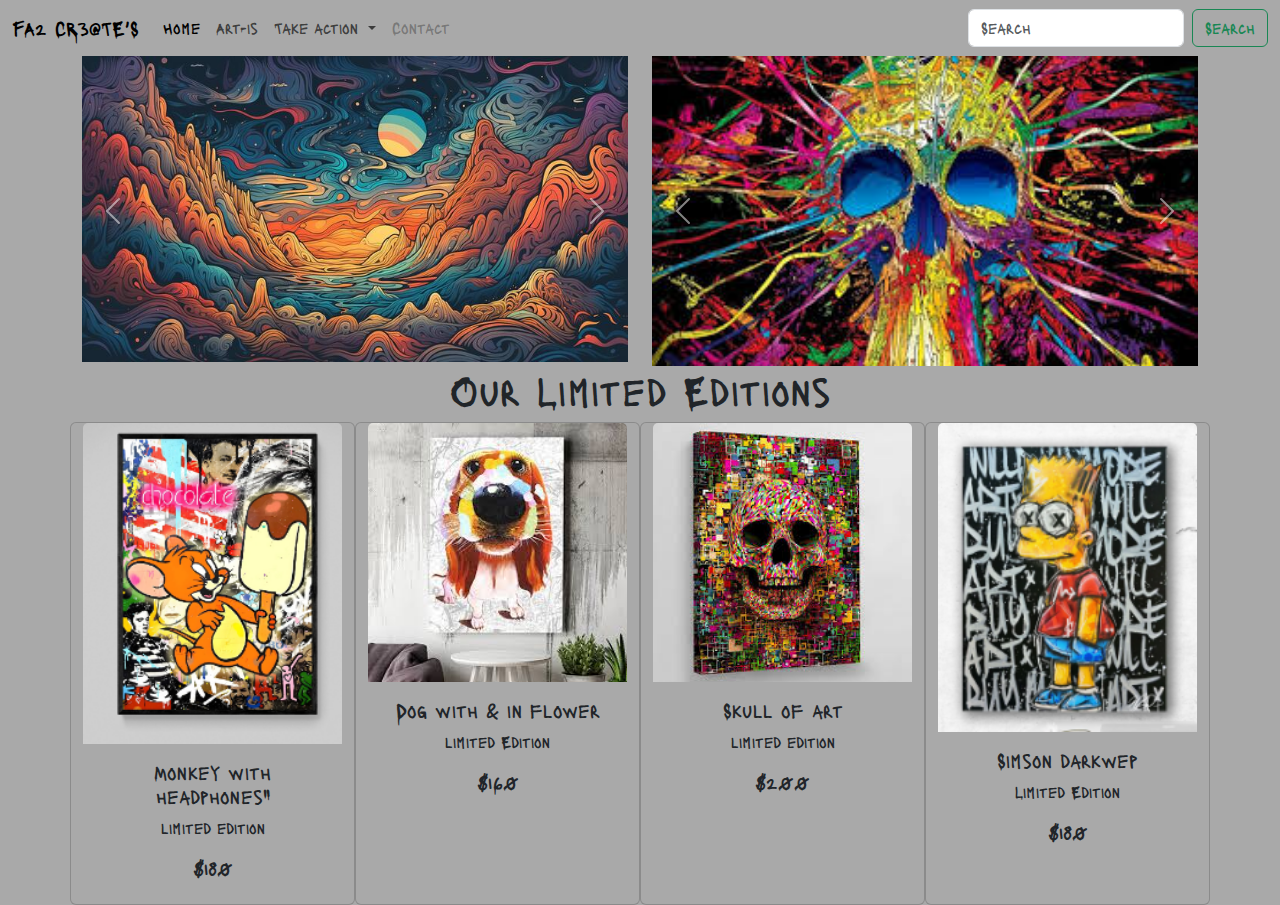
<file: index.html>
<!DOCTYPE html>
<html>
<head>
    <title>Your Page</title>
    <!-- Link style.css -->
    <link rel="stylesheet" href="style.css">
    <!-- Link Bootstrap CSS -->
    <link href="https://cdn.jsdelivr.net/npm/bootstrap@5.3.3/dist/css/bootstrap.min.css" rel="stylesheet" integrity="sha384-QWTKZyjpPEjISv5WaRU9OFeRpok6YctnYmDr5pNlyT2bRjXh0JMhjY6hW+ALEwIH" crossorigin="anonymous">
   
    <link rel="preconnect" href="https://fonts.googleapis.com">
    <link rel="preconnect" href="https://fonts.gstatic.com" crossorigin>
    <link href="https://fonts.googleapis.com/css2?family=Lacquer&family=Playwrite+AU+SA&display=swap" rel="stylesheet">
  </head>
<body>
    <nav class="navbar navbar-expand-lg "  style="background-color:darkgrey;">
        <div class="container-fluid">
          <a class="navbar-brand" href="#">FA2 CR3@TE'S</a>
          <button class="navbar-toggler" type="button" data-bs-toggle="collapse" data-bs-target="#navbarSupportedContent" aria-controls="navbarSupportedContent" aria-expanded="false" aria-label="Toggle navigation">
            <span class="navbar-toggler-icon"></span>
          </button>
          <div class="collapse navbar-collapse" id="navbarSupportedContent">
            <ul class="navbar-nav me-auto mb-2 mb-lg-0">
              <li class="nav-item">
                <a class="nav-link active" aria-current="page" href="index.html">Home</a>
              </li>
              <li class="nav-item">
                <a class="nav-link" href="art.html">Art-is</a>
              </li>
              <li class="nav-item dropdown">
                <a class="nav-link dropdown-toggle" href="#" role="button" data-bs-toggle="dropdown" aria-expanded="false">
                  Take action
                </a>
                <ul class="dropdown-menu">
                  <li><a class="dropdown-item" href="#">Book & Buy</a></li>
                  <li><a class="dropdown-item" href="#">Add Art </a></li>
                  <li><hr class="dropdown-divider"></li>
                  <li><a class="dropdown-item" href="#">Join Club
                  </a></li>
                </ul>
              </li>
              <li class="nav-item">
                <a class="nav-link disabled" aria-disabled="true">Contact</a>
              </li>
            </ul>
            <form class="d-flex" role="search">
              <input class="form-control me-2" type="search" placeholder="Search" aria-label="Search">
              <button class="btn btn-outline-success" type="submit">Search</button>
            </form>
          </div>
      </div>
   </nav>



   <div class ="container"> 
    <div class ="row">
    <div id="carouselExample" class="carousel slide col-sm-6 col-md-6 col-lg-6">
      <div class="carousel-inner">
        <div class="carousel-item active col-sm-6 col-md-6 col-lg-6">
          <img src="Art Home/art2.jpg" class="d-block w-100">
        </div>
        <div class="carousel-item col-sm-6 col-md-6 col-lg-6">
          <img src="Art Home/the.jpeg" class="d-block w-100">
        </div>
        <div class="carousel-item col-sm-6 col-md-6 col-lg-6">
          <img src="Art Home/art3.jpg" class="d-block w-100">
        </div>
      </div>
      <button class="carousel-control-prev" type="button" data-bs-target="#carouselExample" data-bs-slide="prev">
        <span class="carousel-control-prev-icon" aria-hidden="true"></span>
        <span class="visually-hidden">Previous</span>
      </button>
      <button class="carousel-control-next" type="button" data-bs-target="#carouselExample" data-bs-slide="next">
        <span class="carousel-control-next-icon" aria-hidden="true"></span>
        <span class="visually-hidden">Next</span>
      </button>
    </div>
    <div id="carouselExample2" class="carousel slide col-sm-6 col-md-6 col-lg-6">
      <div class="carousel-inner">
        <div class="carousel-item active">
          <img src="Art Home/sku7.jpeg" class="d-block w-100">
        </div>
        <div class="carousel-item col-sm-6 col-md-6 col-lg-6">
          <img src="Art Home/ang7.jpeg" class="d-block w-100">
        </div>
        <div class="carousel-item col-sm-6 col-md-6 col-lg-6">
          <img src="Art Home/art1.jpg" class="d-block w-100">
        </div>
      </div>
      <button class="carousel-control-prev" type="button" data-bs-target="#carouselExample2" data-bs-slide="prev">
        <span class="carousel-control-prev-icon" aria-hidden="true"></span>
        <span class="visually-hidden">Previous</span>
      </button>
      <button class="carousel-control-next" type="button" data-bs-target="#carouselExample2" data-bs-slide="next">
        <span class="carousel-control-next-icon" aria-hidden="true"></span>
        <span class="visually-hidden">Next</span>
      </button>
    </div>
    </div>
    </div>


    <h1 class="Cc"> Our Limited Editions </h1>
    
      <div class="container">
        <div class = "row"> 
        
        <div class="card col-sm-12 col-md-6 col-lg-3 grey" id="color">
          <img src="Art Home/img1.png" id="co" class="card-img-top" alt="Nike sneaker">
          <div class="card-body">
            <h5 class="card-title">Monkey with headphones"</h5>
            <p class="card-text">limited edition</p>
            <h5 class="card-title">$180</h5>
          </div>
        </div>
        <div class="card col-sm-12 col-md-6 col-lg-3" id="tcolor">
          <img src="Art Home/img5.jpeg" class="card-img-top" alt="Nike sneaker">
          <div class="card-body">
            <h5 class="card-title">Dog with & in flower</h5>
            <p class="card-text">limited Edition</p>
            <h5 class="card-title">$160</h5>
          </div>
        </div>
        <div class="card col-sm-12 col-md-6 col-lg-3" id="thcolor">
          <img src="Art Home/img6.jpeg" class="card-img-top" alt="Nike sneaker">
          <div class="card-body">
            <h5 class="card-title">Skull of art</h5>
            <p class="card-text">limited edition</p>
            <h5 class="card-title">$200</h5>
          </div>
        </div>
        <div class="card col-sm-12 col-md-6 col-lg-3" id="thecolor">
          <img src="Art Home/img7.png" class="card-img-top" alt="Nike sneaker">
          <div class="card-body">
            <h5 class="card-title">Simson darkwep</h5>
            <p class="card-text">Limited Edition</p>
            <h5 class="card-title">$180</h5>
          </div>
        </div>
      </div>
        </div>


    <!-- Link Bootstrap JS -->
    <script src="https://cdn.jsdelivr.net/npm/bootstrap@5.3.3/dist/js/bootstrap.bundle.min.js" integrity="sha384-YvpcrYf0tY3lHB60NNkmXc5s9fDVZLESaAA55NDzOxhy9GkcIdslK1eN7N6jIeHz" crossorigin="anonymous"></script>
</body>
</html>
</file>
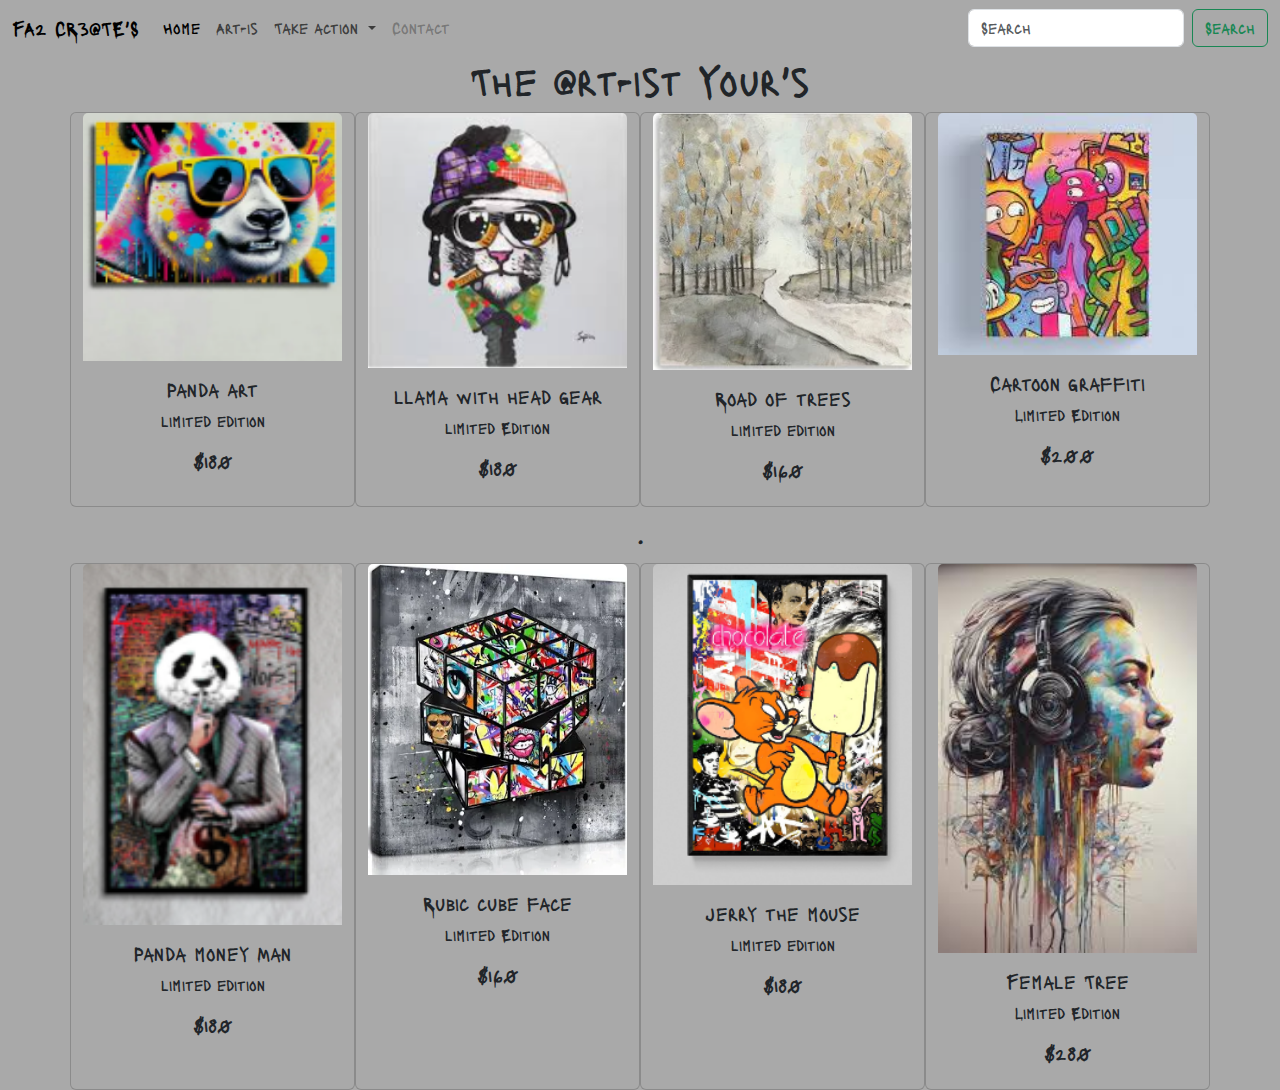
<file: art.html>
<!DOCTYPE html>
<html>
<head>
    <title>Your Page</title>
    <!-- Link style.css -->
    <link rel="stylesheet" href="style.css">
    <!-- Link Bootstrap CSS -->
    <link href="https://cdn.jsdelivr.net/npm/bootstrap@5.3.3/dist/css/bootstrap.min.css" rel="stylesheet" integrity="sha384-QWTKZyjpPEjISv5WaRU9OFeRpok6YctnYmDr5pNlyT2bRjXh0JMhjY6hW+ALEwIH" crossorigin="anonymous">
   
    <link rel="preconnect" href="https://fonts.googleapis.com">
    <link rel="preconnect" href="https://fonts.gstatic.com" crossorigin>
    <link href="https://fonts.googleapis.com/css2?family=Lacquer&family=Playwrite+AU+SA&display=swap" rel="stylesheet">
  </head>
<body>
    <nav class="navbar navbar-expand-lg "  style="background-color:darkgrey;">
        <div class="container-fluid">
          <a class="navbar-brand" href="#">FA2 CR3@TE'S</a>
          <button class="navbar-toggler" type="button" data-bs-toggle="collapse" data-bs-target="#navbarSupportedContent" aria-controls="navbarSupportedContent" aria-expanded="false" aria-label="Toggle navigation">
            <span class="navbar-toggler-icon"></span>
          </button>
          <div class="collapse navbar-collapse" id="navbarSupportedContent">
            <ul class="navbar-nav me-auto mb-2 mb-lg-0">
              <li class="nav-item">
                <a class="nav-link active" aria-current="page" href="index.html">Home</a>
              </li>
              <li class="nav-item">
                <a class="nav-link" href="art.html">Art-is</a>
              </li>
              <li class="nav-item dropdown">
                <a class="nav-link dropdown-toggle" href="#" role="button" data-bs-toggle="dropdown" aria-expanded="false">
                  Take action
                </a>
                <ul class="dropdown-menu">
                  <li><a class="dropdown-item" href="#">Book & Buy</a></li>
                  <li><a class="dropdown-item" href="#">Add Art </a></li>
                  <li><hr class="dropdown-divider"></li>
                  <li><a class="dropdown-item" href="#">Join Club
                  </a></li>
                </ul>
              </li>
              <li class="nav-item">
                <a class="nav-link disabled" aria-disabled="true">Contact</a>
              </li>
            </ul>
            <form class="d-flex" role="search">
              <input class="form-control me-2" type="search" placeholder="Search" aria-label="Search">
              <button class="btn btn-outline-success" type="submit">Search</button>
            </form>
          </div>
      </div>
   </nav>
 
   <h1 class="Cc"> The @rt-ist Your's </h1>
    
      <div class="container">
        <div class = "row"> 
         
        <div class="card col-sm-12 col-md-6 col-lg-3" id="wl">
          <img src="sell/amg5.png" class="card-img-top" alt="Nike sneaker">
          <div class="card-body">
            <h5 class="card-title">Panda art</h5>
            <p class="card-text">limited edition</p>
            <h5 class="card-title">$180</h5>
          </div>
        </div>
        <div class="card col-sm-12 col-md-6 col-lg-3" id="yy">
          <img src="sell/lm8.png" class="card-img-top" alt="Nike sneaker">
          <div class="card-body">
            <h5 class="card-title">llama with head gear</h5>
            <p class="card-text">limited Edition</p>
            <h5 class="card-title">$180</h5>
          </div>
        </div>
        <div class="card col-sm-12 col-md-6 col-lg-3" id="wy">
          <img src="sell/rd8.png" class="card-img-top" alt="Nike sneaker">
          <div class="card-body">
            <h5 class="card-title">Road of trees</h5>
            <p class="card-text">limited edition</p>
            <h5 class="card-title">$160</h5>
          </div>
        </div>
        <div class="card col-sm-12 col-md-6 col-lg-3" id="wi">
          <img src="sell/smg5.jpeg " class="card-img-top" alt="Nike sneaker">
          <div class="card-body">
            <h5 class="card-title">Cartoon graffiti</h5>
            <p class="card-text">Limited Edition</p>
            <h5 class="card-title">$200</h5>
          </div>
        </div>
      </div>
        </div>
<h1> . </h1>
        <div class="container">
            <div class = "row"> 
            
            <div class="card col-sm-12 col-md-6 col-lg-3" id="cent">
              <img src="sell/amg2.png" class="card-img-top" alt="Nike sneaker">
              <div class="card-body">
                <h5 class="card-title">Panda money Man</h5>
                <p class="card-text">limited edition</p>
                <h5 class="card-title">$180</h5>
              </div>
            </div>
            <div class="card col-sm-12 col-md-6 col-lg-3" id="wo">
              <img src="sell/smg3.webp" class="card-img-top" alt="Nike sneaker">
              <div class="card-body">
                <h5 class="card-title">Rubic cube face</h5>
                <p class="card-text">limited Edition</p>
                <h5 class="card-title">$160</h5>
              </div>
            </div>
            <div class="card col-sm-12 col-md-6 col-lg-3" id="wl">
              <img src="Art Home/img1.png" class="card-img-top" alt="Nike sneaker">
              <div class="card-body">
                <h5 class="card-title">jerry the mouse</h5>
                <p class="card-text">limited edition</p>
                <h5 class="card-title">$180</h5>
              </div>
            </div>
            <div class="card col-sm-12 col-md-6 col-lg-3" id="wu">
              <img src="Art Home/ang6.jpeg" class="card-img-top" alt="Nike sneaker">
              <div class="card-body">
                <h5 class="card-title">Female Tree</h5>
                <p class="card-text">Limited Edition</p>
                <h5 class="card-title">$280</h5>
              </div>
            </div>
          </div>
        </div>




     <!-- Link Bootstrap JS -->
     <script src="https://cdn.jsdelivr.net/npm/bootstrap@5.3.3/dist/js/bootstrap.bundle.min.js" integrity="sha384-YvpcrYf0tY3lHB60NNkmXc5s9fDVZLESaAA55NDzOxhy9GkcIdslK1eN7N6jIeHz" crossorigin="anonymous"></script>
    </body>
    </html>
</file>
<file: style.css>
h1{
    text-align: center;
}
body {
    font-family: "Lacquer", serif !important;
    font-weight: 400 ;
    font-style: normal;
    background-color:darkgray !important;
  }
.grey{
    text-align: center;
    background-color: darkgray;
}
#co{
    background-color: darkgray !important;
    text-align: center;
}

.card-img-top{
    text-align:center !important;
}

#cent{
    text-align: center;
    background-color: darkgray;
}
.card{
    background-color: black;
}
#wo {
    text-align: center;
    background-color: darkgray;
}
#wi {
    text-align: center;
    background-color: darkgray;
}
#we {
    text-align: center;
    background-color: darkgray;
}
#wu {
    text-align: center;
    background-color: darkgray;
}
#wy {
    text-align: center;
    background-color: darkgray;
}
#wl{
    text-align: center;
    background-color: darkgray;
}
#yy{
    text-align: center;
    background-color: darkgray;
}

#color{
    text-align: center;
    background-color: darkgray;
}

#tcolor{
    text-align: center;
    background-color: darkgray;
}

#thcolor{
    text-align: center;
    background-color: darkgray;
}

#thecolor{
    text-align: center;
    background-color: darkgray;
}
</file>
